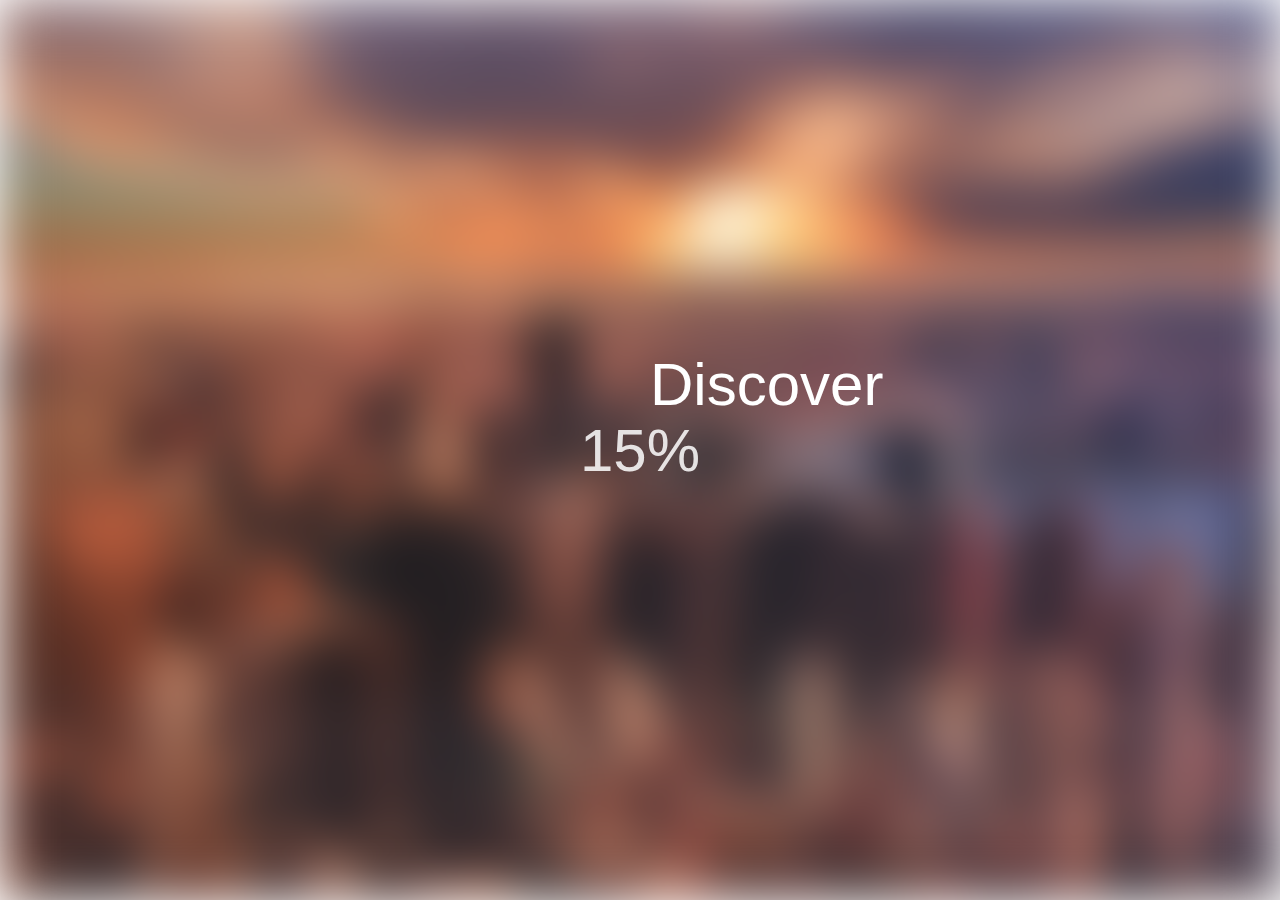
<file: blur_loading/index.html>
<!DOCTYPE html>
<html lang="en">
<head>
    <meta charset="UTF-8">
    <meta http-equiv="X-UA-Compatible" content="IE=edge">
    <meta name="viewport" content="width=device-width, initial-scale=1.0">
    <title>Blur Loading</title>
    <link rel="stylesheet" href="style.css">
</head>
<body>
    <section id="bg"></section>
    <div id="loading">
        0%
    </div>
    <div id="discover">
        <p>Discover</p>
    </div>
    <script src='script.js'></script>
</body>
</html>
</file>
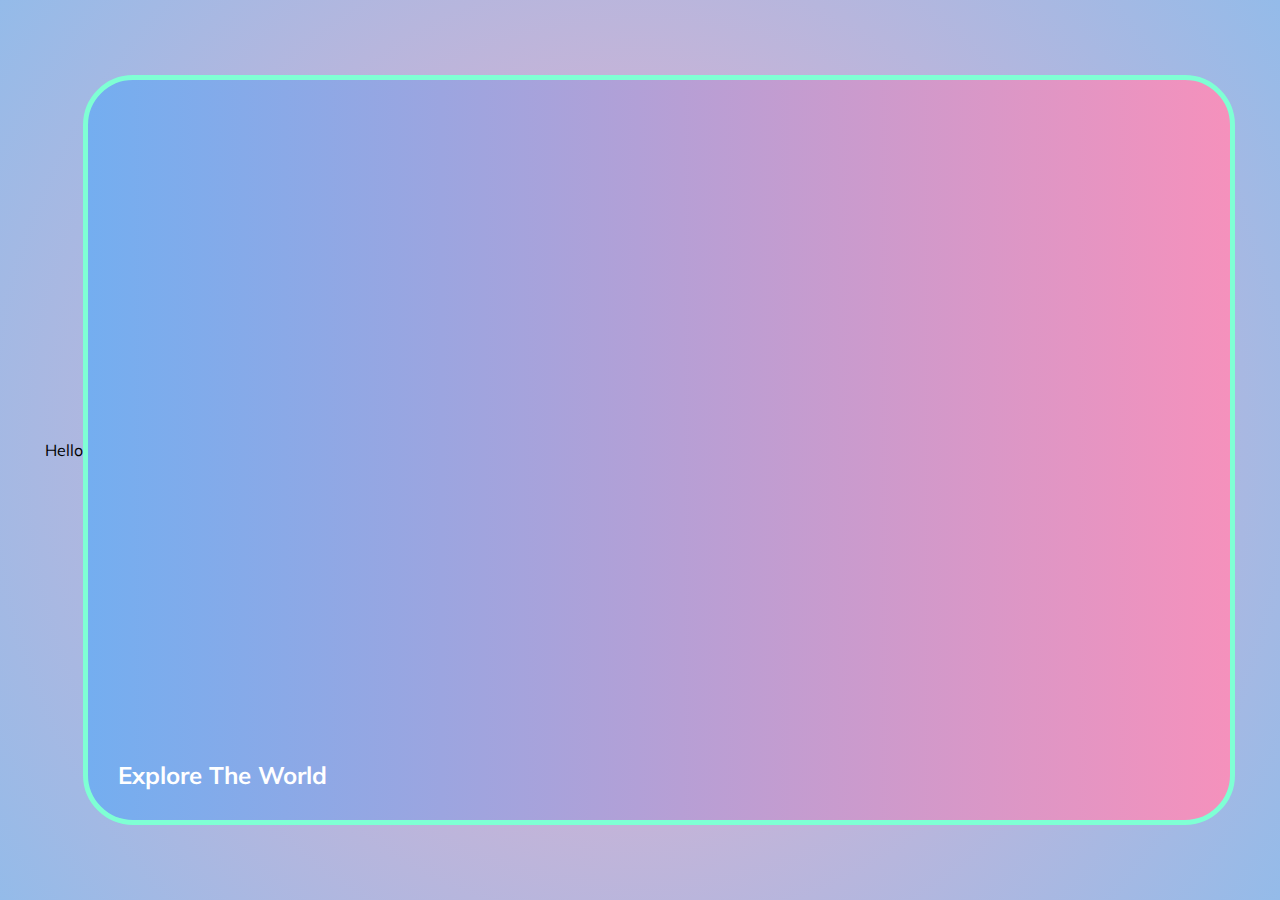
<file: expanding_cards/index.html>
<!DOCTYPE html>
<html lang="en">
<head>
    <meta charset="UTF-8">
    <meta http-equiv="X-UA-Compatible" content="IE=edge">
    <meta name="viewport" content="width=device-width, initial-scale=1.0">
    <title>Expanding Cards</title>
    <link href="style.css" rel="stylesheet">
</head>
<body>
    <div class="wrapper">
        <header class="main-head">Hello</header>
    </div>
    
    <div class="container">
        <!-- <main> -->
        <div class="panel active" style="background-image: url('https://images.unsplash.com/photo-1558979158-65a1eaa08691?ixlib=rb-1.2.1&ixid=eyJhcHBfaWQiOjEyMDd9&auto=format&fit=crop&w=1350&q=80')">
            <h3>Explore The World</h3>
        </div>
        <div class="panel" style="background-image: url('https://images.unsplash.com/photo-1572276596237-5db2c3e16c5d?ixlib=rb-1.2.1&ixid=eyJhcHBfaWQiOjEyMDd9&auto=format&fit=crop&w=1350&q=80')">
            <h3>Road Untraveled</h3>
        </div>
        <div class="panel" style="background-image: url('https://images.unsplash.com/photo-1507525428034-b723cf961d3e?ixlib=rb-1.2.1&ixid=eyJhcHBfaWQiOjEyMDd9&auto=format&fit=crop&w=1353&q=80')">
            <h3>Sunset Beach</h3>
        </div>
        <div class="panel" style="background-image: url('https://images.unsplash.com/photo-1551009175-8a68da93d5f9?ixlib=rb-1.2.1&ixid=eyJhcHBfaWQiOjEyMDd9&auto=format&fit=crop&w=1351&q=80')">
            <h3>City in Winter</h3>
        </div>
        <div class="panel" style="background-image: url('https://images.unsplash.com/photo-1549880338-65ddcdfd017b?ixlib=rb-1.2.1&ixid=eyJhcHBfaWQiOjEyMDd9&auto=format&fit=crop&w=1350&q=80')">
            <h3>Mountains - Clouds</h3>
        </div>
    <!-- </main> -->
    </div>
    <script src="script.js"></script>
</body>
</html>
</file>
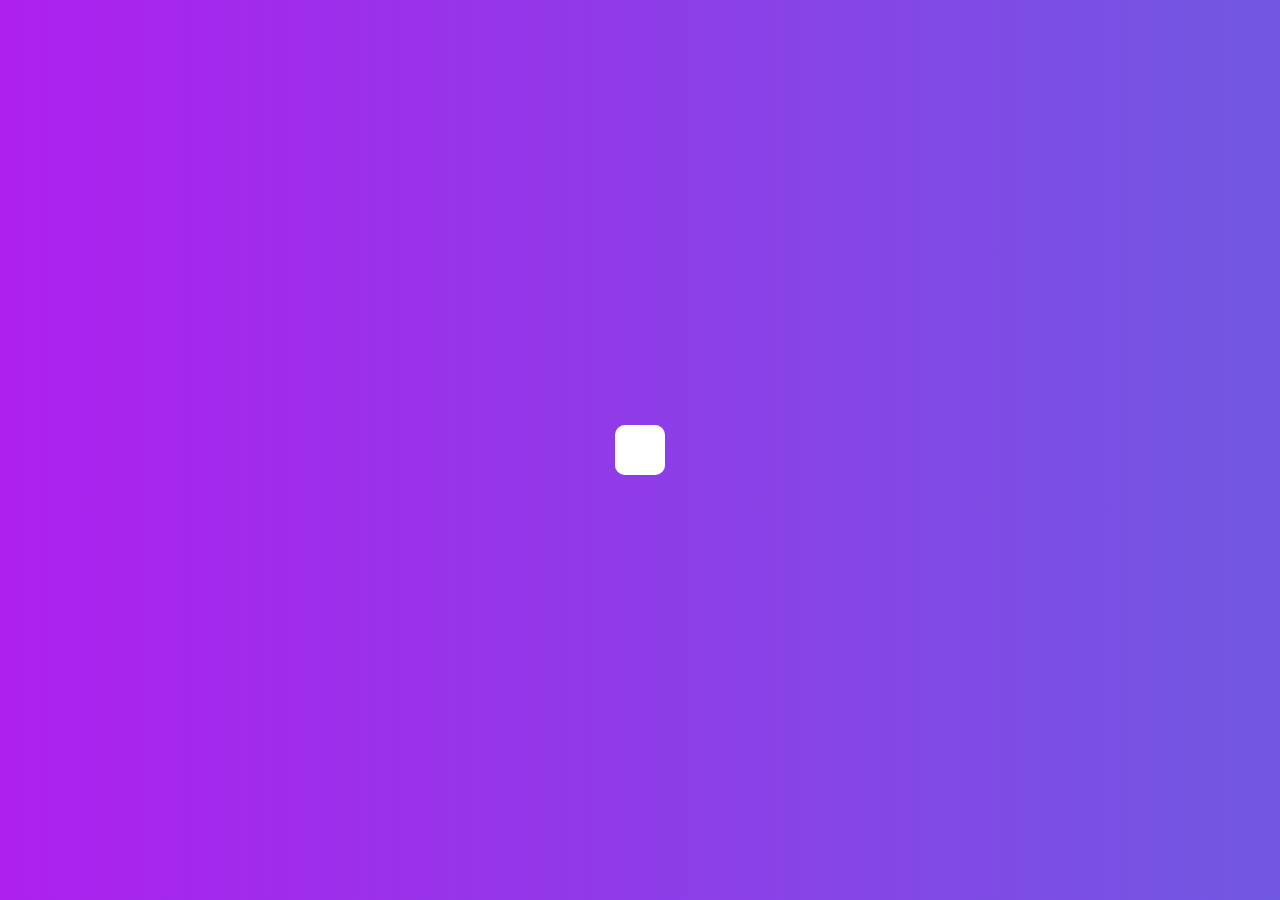
<file: hidden_search/index.html>
<!DOCTYPE html>
<html lang="en">
  <head>
    <meta charset="UTF-8" />
    <meta name="viewport" content="width=device-width, initial-scale=1.0" />
    <link rel="stylesheet" href="https://cdnjs.cloudflare.com/ajax/libs/font-awesome/5.14.0/css/all.min.css" integrity="sha512-1PKOgIY59xJ8Co8+NE6FZ+LOAZKjy+KY8iq0G4B3CyeY6wYHN3yt9PW0XpSriVlkMXe40PTKnXrLnZ9+fkDaog==" crossorigin="anonymous" />
    <link rel="stylesheet" href="style.css" />
    <title>Hidden Search</title>
  </head>
  <body>
    <div class="search">
      <input type="text" class="input" placeholder="Search...">
      <button class="btn">
        <i class="fas fa-search"></i>
      </button>
    </div>
    <script src="script.js"></script>
  </body>
</html>
</file>
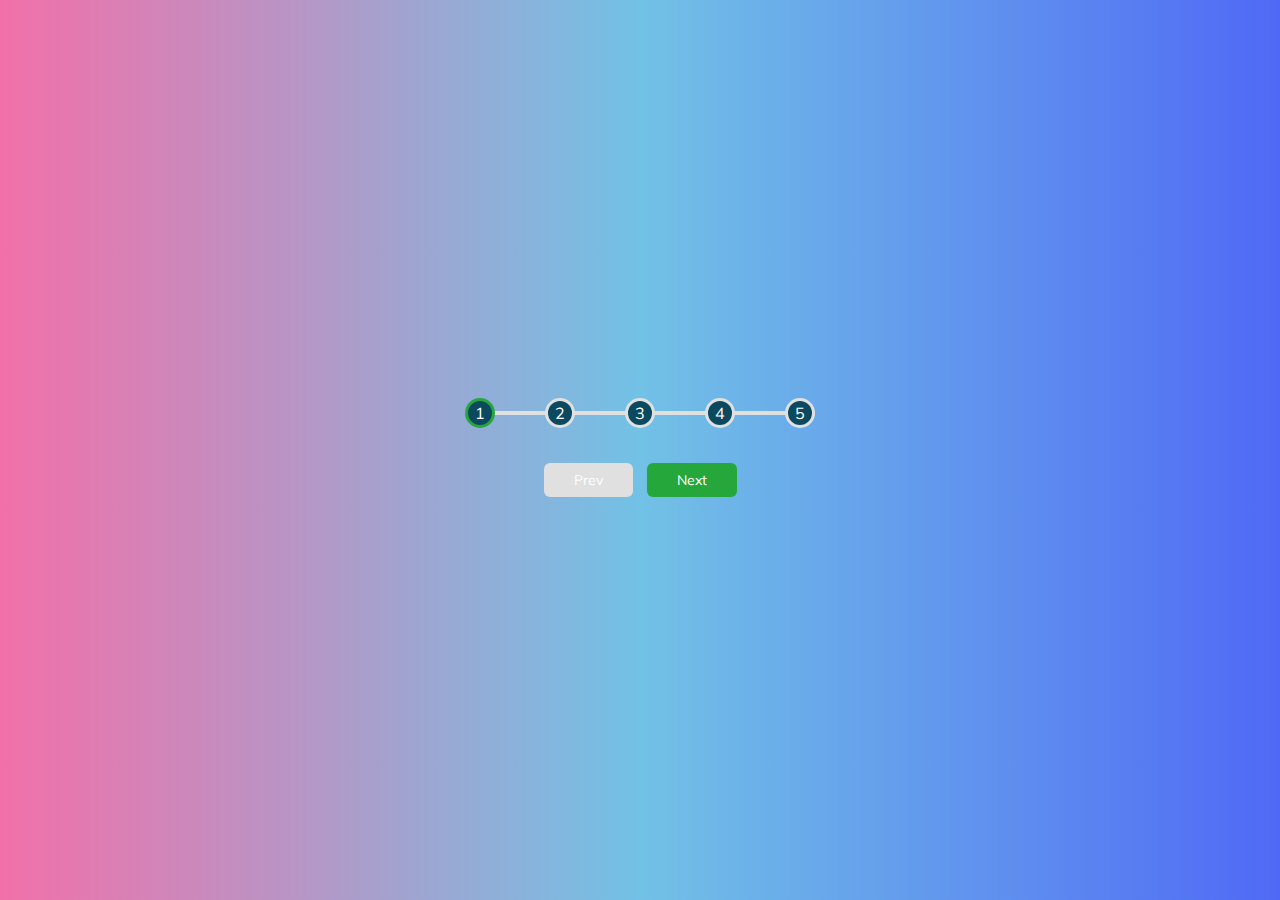
<file: progressive_steps/index.html>
<!DOCTYPE html>
<html lang="en">
  <head>
    <meta charset="UTF-8" />
    <meta name="viewport" content="width=device-width, initial-scale=1.0" />
    <link rel="stylesheet" href="style.css" />
    <title>Progress Steps</title>
  </head>
  <body>
    <div class="container">
      <div class="progress-container">
        <div class="progress" id="progress"></div>
        <div class="circle active">1</div>
        <div class="circle">2</div>
        <div class="circle">3</div>
        <div class="circle">4</div>
        <div class="circle">5</div>
      </div>

      <button class="btn" id="prev" disabled>Prev</button>
      <button class="btn" id="next">Next</button>
    </div>
    <script src="script.js"></script>
  </body>
</html>
</file>
<file: blur_loading/style.css>
*{
    box-sizing: border-box;
}

body {
    font-family: 'Ubuntu', sans-serif;
    display: flex;
    align-items: center;
    justify-content: center;
    height: 100vh;
    overflow: hidden;
    margin: 0;
  }
  
#bg {
    background: url('img/urban_city.jpg') no-repeat center center/cover;
    position: absolute;
    width: calc(100vw + 0px);
    height: calc(100vh + 0px);
    z-index: -1;
    filter: blur(0px);
  }

#loading {
    color: rgb(255, 255, 255);
    font-size: 60px;
}

#discover p{
  font-size: 60px;
  color: rgb(255, 255, 255);
  animation-name: slidein;
  animation-delay: 4s;
  position: absolute;
  top: 290px;
  left: 650px;
}

@keyframes slidein{
  0% { color: red; }
  100% {color: rgb(173, 57, 173);}
}
</file>
<file: expanding_cards/style.css>
@import url('https://fonts.googleapis.com/css?family=Muli&display=swap');

* {
  box-sizing: border-box;
}

/* .main-head {
    grid-area: header;
  }
  .content {
    grid-area: content;
  }
  .main-nav {
    grid-area: nav;
  }
  .side {
    grid-area: sidebar;
  }
  .ad {
    grid-area: ad;
  }
  .main-footer {
    grid-area: footer;
  }

  .wrapper {
    display: grid;
    gap: 20px;
    grid-template-areas:
      "header"
      "nav"
      "content"
      "sidebar"
      "ad"
      "footer";
  } */

body {
  font-family: 'Muli', sans-serif;
  display: flex;
  align-items: center;
  justify-content: center;
  height: 100vh;
  overflow: hidden;
  margin: 0;
  background: radial-gradient(circle, rgba(238,174,202,1) 0%, rgba(148,187,233,1) 100%);
}

.container {
  display: flex;
  width: 90vw;
  border: 5px solid aquamarine;
  background: linear-gradient(90deg, rgb(116, 174, 240) 0%, rgb(245, 145, 188) 100%);
  border-radius: 50px
}

.panel {
  background-size: cover;
  background-position: center;
  background-repeat: no-repeat;
  height: 80vh;
  border-radius: 50px;
  color: #fff;
  cursor: pointer;
  flex: 0.5;
  margin: 10px;
  position: relative;
  -webkit-transition: all 700ms ease-in;
}

.panel h3 {
  font-size: 24px;
  position: absolute;
  bottom: 20px;
  left: 20px;
  margin: 0;
  opacity: 0;
}

.panel.active {
  flex: 5;
}

.panel.active h3 {
  opacity: 1;
  transition: opacity 0.3s ease-in 0.4s;
}

@media (max-width: 480px) {
  .container {
    width: 100vw;
  }

  .panel:nth-of-type(4),
  .panel:nth-of-type(5) {
    display: none;
  }
}
</file>
<file: hidden_search/style.css>
@import url('https://fonts.googleapis.com/css2?family=Roboto:wght@400;700&display=swap');

* {
  box-sizing: border-box;
}

body {
  background-image: linear-gradient(90deg, #ad20ee, #7158e2);
  font-family: 'Roboto', sans-serif;
  display: flex;
  align-items: center;
  justify-content: center;
  height: 100vh;
  overflow: hidden;
  margin: 0;
}

.search {
  position: relative;
  height: 50px;
}

.search .input {
  background-image: linear-gradient(90deg, #a896fa, #c483e2);
  border: 0;
  font-size: 18px;
  padding: 15px;
  height: 50px;
  width: 50px;
  transition: width 0.3s ease;
  border-radius: 10px;
}

.btn {
  background-color: #fff;
  border: 0;
  cursor: pointer;
  font-size: 24px;
  position: absolute;
  top: 0;
  left: 0;
  height: 50px;
  width: 50px;
  transition: transform 0.3s ease;
  border-radius: 10px;
}

.btn:focus,
.input:focus {
  outline: none;
  border-radius: 10px;
}

.search.active .input {
  width: 200px;
  border-radius: 10px;
}

.search.active .btn {
  transform: translateX(198px);
}
</file>
<file: progressive_steps/style.css>
@import url('https://fonts.googleapis.com/css?family=Muli&display=swap');

:root {
  --line-border-fill: #26a73b;
  --line-border-empty: #e0e0e0;
}

* {
  box-sizing: border-box;
}

body {
    background: linear-gradient(90deg, rgba(242,112,169,1) 0%, 
    rgba(114,193,230,1) 50%, rgba(80,105,245,1) 100%);
  font-family: 'Muli', sans-serif;
  display: flex;
  align-items: center;
  justify-content: center;
  height: 100vh;
  overflow: hidden;
  margin: 0;
}

.container {
  text-align: center;
}

.progress-container {
  display: flex;
  justify-content: space-between;
  position: relative;
  margin-bottom: 30px;
  max-width: 100%;
  width: 350px;
}

.progress-container::before {
  content: '';
  background-color: var(--line-border-empty);
  position: absolute;
  top: 50%;
  left: 0;
  transform: translateY(-50%);
  height: 4px;
  width: 100%;
  z-index: -1;
}

.progress {
  background-color: var(--line-border-fill);
  position: absolute;
  top: 50%;
  left: 0;
  transform: translateY(-50%);
  height: 4px;
  width: 0%;
  z-index: -1;
  transition: 0.4s ease;
}

.circle {
  background-color: rgb(11, 74, 94);
  color: rgb(255, 255, 255);
  border-radius: 50%;
  height: 30px;
  width: 30px;
  display: flex;
  align-items: center;
  justify-content: center;
  border: 3px solid var(--line-border-empty);
  transition: 0.4s ease;
}

.circle.active {
  border-color: var(--line-border-fill);
}

.btn {
  background-color: var(--line-border-fill);
  color: #fff;
  border: 0;
  border-radius: 6px;
  cursor: pointer;
  font-family: inherit;
  padding: 8px 30px;
  margin: 5px;
  font-size: 14px;
}

.btn:active {
  transform: scale(0.98);
}

.btn:focus {
  outline: 0;
}

.btn:disabled {
  background-color: var(--line-border-empty);
  cursor: not-allowed;
}
</file>
